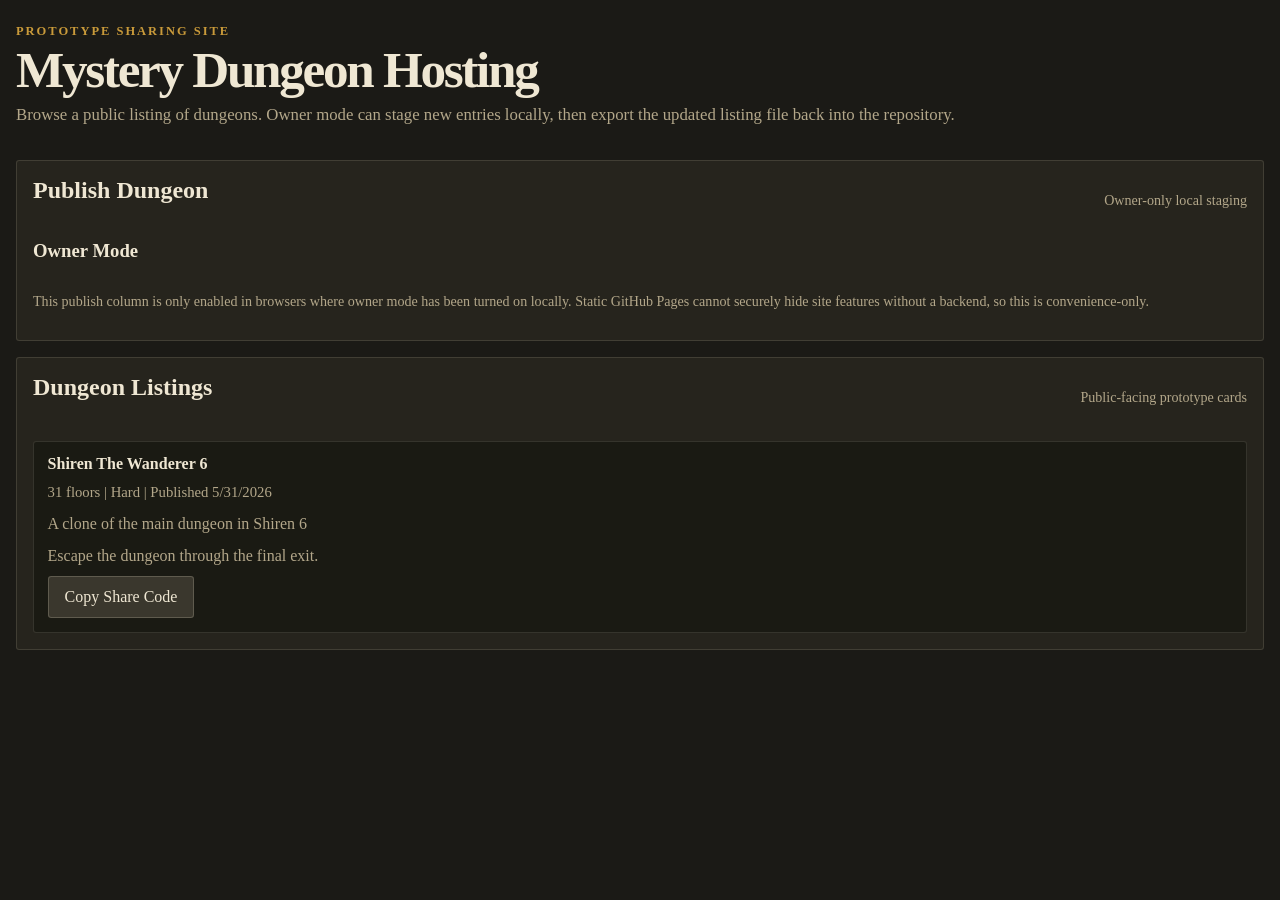
<file: index.html>
<!doctype html>
<html lang="en">
  <head>
    <meta charset="utf-8" />
    <meta name="viewport" content="width=device-width, initial-scale=1" />
    <title>Mystery Dungeon Sharing</title>
    <link rel="stylesheet" href="sharing.css" />
  </head>
  <body>
    <main class="sharing-shell">
      <header class="sharing-hero">
        <div>
          <p class="eyebrow">Prototype Sharing Site</p>
          <h1>Mystery Dungeon Hosting</h1>
          <p class="lede">
            Browse a public listing of dungeons. Owner mode can stage new entries locally, then export the updated listing file back into the repository.
          </p>
        </div>
        <div class="hero-actions">
          <button id="ownerLockButton" type="button" hidden>Hide Publish Tools</button>
        </div>
      </header>

      <section id="sharingLayout" class="sharing-layout sharing-layout-public">
        <aside id="publishPanel" class="sharing-panel publish-panel" hidden>
          <div class="panel-heading">
            <h2>Publish Dungeon</h2>
            <span>Owner-only local staging</span>
          </div>

          <section class="publish-section">
            <h3>Owner Mode</h3>
            <p class="note">
              This publish column is only enabled in browsers where owner mode has been turned on locally. Static GitHub Pages cannot securely hide site features without a backend, so this is convenience-only.
            </p>
          </section>

          <div id="ownerTools">
            <section class="publish-section">
              <h3>Share Code</h3>
              <label>
                Paste Share Code
                <textarea id="shareCodeInput" rows="6" spellcheck="false" placeholder="Paste a dungeon share code here."></textarea>
              </label>
              <button id="publishShareCodeButton" type="button" class="primary">Add Share Code Listing</button>
            </section>

            <section class="publish-section">
              <h3>Full Package</h3>
              <label>
                Select Full Package
                <input id="packageInput" type="file" accept=".mdmpkg,.json,application/json" />
              </label>
              <button id="publishPackageButton" type="button">Add Full Package Listing</button>
            </section>

            <section class="publish-section">
              <div class="panel-heading">
                <h3>Export Listing</h3>
                <span id="hostedCount">0 hosted</span>
              </div>
              <div class="item-actions">
                <button id="copyHostedDataButton" type="button">Copy Listing File</button>
                <button id="downloadHostedDataButton" type="button">Download Listing File</button>
                <button id="clearDraftsButton" type="button">Clear Local Drafts</button>
              </div>
              <p class="note">
                After adding or removing dungeons, export the listing file and replace <code>hosted-dungeons.js</code> in the repo, then push the update.
              </p>
            </section>
          </div>
        </aside>

        <section class="sharing-panel listing-panel">
          <div class="panel-heading">
            <h2>Dungeon Listings</h2>
            <span>Public-facing prototype cards</span>
          </div>
          <div id="hostingStatus" class="status-line" aria-live="polite"></div>
          <div id="hostedList" class="hosted-list"></div>
        </section>
      </section>
    </main>

    <script>
      window.HOSTED_DUNGEONS = window.HOSTED_DUNGEONS || [];
    </script>
    <script src="hosted-dungeons.js"></script>
    <script src="sharing.js"></script>
  </body>
</html>
</file>
<file: sharing.css>
:root {
  --bg: #1b1a16;
  --panel: #26241d;
  --panel-strong: #312f26;
  --text: #efe7d3;
  --muted: #b3a78a;
  --gold: #c99a3a;
  --red: #b76a59;
}

* {
  box-sizing: border-box;
}

body {
  margin: 0;
  min-height: 100vh;
  background: var(--bg);
  color: var(--text);
  font-family: Georgia, "Times New Roman", serif;
}

button,
input,
textarea {
  font: inherit;
}

code {
  padding: 0.05rem 0.3rem;
  background: rgba(255, 255, 255, 0.05);
}

button {
  border: 1px solid rgba(245, 236, 210, 0.2);
  border-radius: 0.2rem;
  padding: 0.7rem 1rem;
  color: var(--text);
  background: #3a372d;
  cursor: pointer;
}

button:hover {
  border-color: rgba(201, 154, 58, 0.7);
  background: #444036;
}

button.primary {
  color: #191712;
  border-color: #b68a31;
  background: #d3a646;
  font-weight: 700;
}

input,
textarea {
  width: 100%;
  border: 1px solid rgba(245, 236, 210, 0.18);
  border-radius: 0.2rem;
  padding: 0.7rem;
  color: var(--text);
  background: #171611;
}

textarea {
  resize: vertical;
  min-height: 8rem;
  font-family: "Courier New", monospace;
  font-size: 0.85rem;
}

input[type="file"] {
  padding: 0.4rem;
}

label {
  display: grid;
  gap: 0.4rem;
  color: var(--muted);
  font-size: 0.9rem;
}

h1,
h2,
h3,
p {
  margin-top: 0;
}

.sharing-shell {
  width: min(1500px, calc(100% - 2rem));
  margin: 0 auto;
  padding: 1.5rem 0 2rem;
}

.sharing-hero {
  display: flex;
  align-items: start;
  justify-content: space-between;
  gap: 1rem;
  margin-bottom: 1rem;
}

.eyebrow {
  margin: 0 0 0.45rem;
  color: var(--gold);
  font-size: 0.78rem;
  font-weight: 700;
  letter-spacing: 0.16em;
  text-transform: uppercase;
}

h1 {
  margin-bottom: 0.45rem;
  font-size: clamp(2rem, 4vw, 3.6rem);
  line-height: 0.95;
  letter-spacing: -0.045em;
}

.lede {
  max-width: 60rem;
  color: var(--muted);
  font-size: 1.05rem;
  line-height: 1.5;
}

.sharing-layout {
  display: grid;
  grid-template-columns: minmax(320px, 420px) minmax(0, 1fr);
  gap: 1rem;
  align-items: start;
}

.sharing-layout.sharing-layout-public {
  grid-template-columns: minmax(0, 1fr);
}

.hero-actions {
  display: flex;
  gap: 0.6rem;
  align-items: start;
  flex-wrap: wrap;
}

.sharing-panel {
  border: 1px solid rgba(245, 236, 210, 0.13);
  border-radius: 0.2rem;
  background: var(--panel);
  padding: 1rem;
}

.publish-panel {
  display: grid;
  gap: 1rem;
  position: sticky;
  top: 1rem;
}

.publish-section {
  display: grid;
  gap: 0.75rem;
  padding-top: 0.75rem;
  border-top: 1px solid rgba(245, 236, 210, 0.1);
}

.publish-section:first-of-type {
  padding-top: 0;
  border-top: 0;
}

.panel-heading {
  display: flex;
  align-items: center;
  justify-content: space-between;
  gap: 0.7rem;
}

.panel-heading span,
.note,
.status-line {
  color: var(--muted);
  font-size: 0.88rem;
}

.status-line {
  min-height: 1.25rem;
}

.status-line.error {
  color: var(--red);
  font-weight: 700;
}

.hosted-list {
  display: grid;
  gap: 0.9rem;
}

.dungeon-card {
  display: grid;
  gap: 0.55rem;
  padding: 0.85rem;
  border: 1px solid rgba(245, 236, 210, 0.12);
  border-radius: 0.2rem;
  background: rgba(15, 16, 11, 0.45);
}

.dungeon-card strong {
  font-size: 1rem;
}

.dungeon-card p {
  margin: 0;
  color: var(--muted);
  line-height: 1.45;
}

.dungeon-card-meta {
  color: var(--muted);
  font-size: 0.92rem;
}

.dungeon-card-badges {
  display: flex;
  flex-wrap: wrap;
  gap: 0.45rem;
}

.dungeon-card-badge {
  padding: 0.22rem 0.5rem;
  border: 1px solid rgba(201, 154, 58, 0.28);
  border-radius: 0.2rem;
  color: var(--gold);
  background: rgba(201, 154, 58, 0.08);
  font-size: 0.78rem;
}

.item-actions {
  display: flex;
  flex-wrap: wrap;
  gap: 0.55rem;
}

.empty-state {
  padding: 1rem;
  border: 1px dashed rgba(245, 236, 210, 0.14);
  border-radius: 0.2rem;
  color: var(--muted);
  text-align: center;
}

@media (max-width: 980px) {
  .sharing-layout {
    grid-template-columns: 1fr;
  }

  .publish-panel {
    position: static;
  }

  .sharing-hero {
    flex-direction: column;
  }
}
</file>
